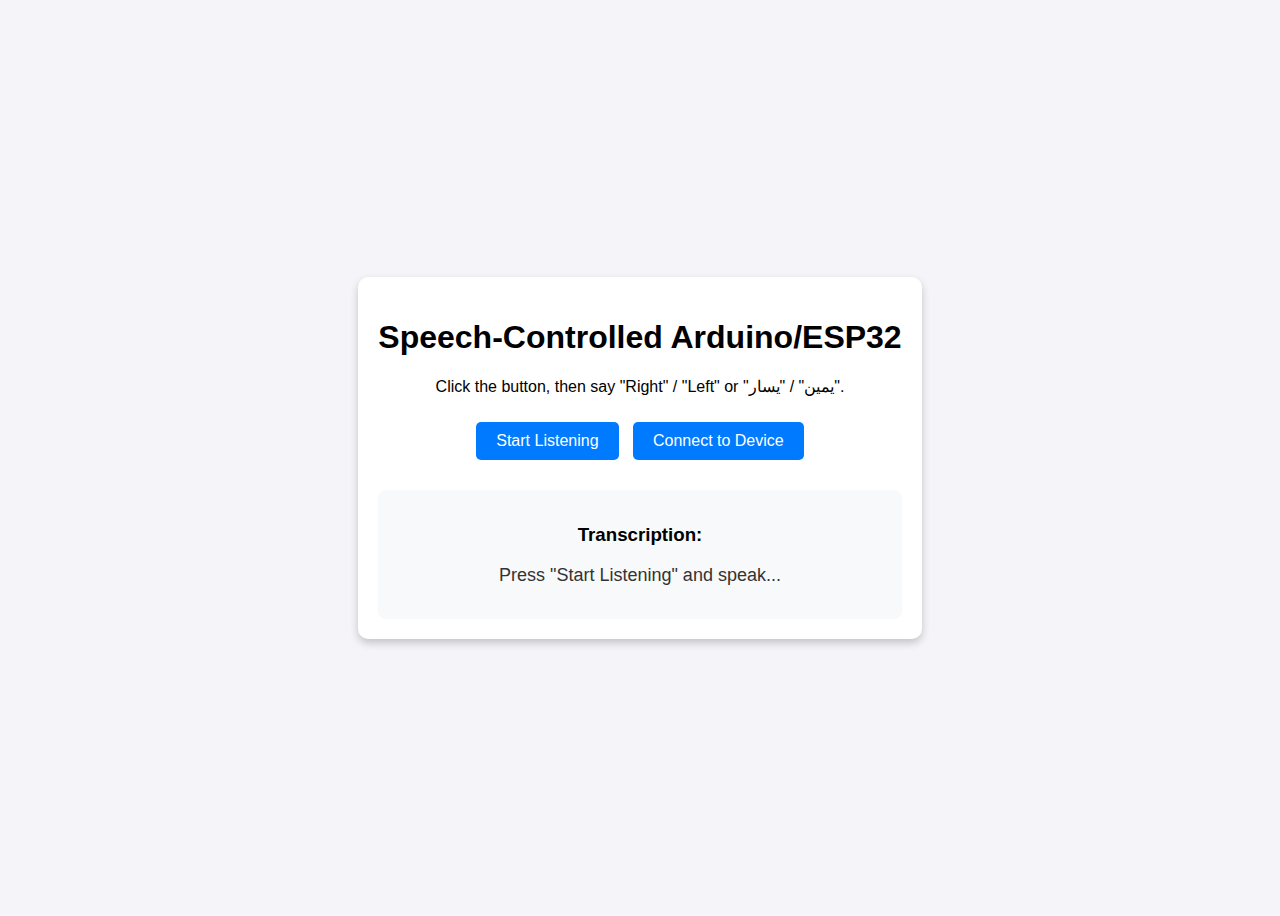
<file: Task 3- Develop a website that uses the Web Serial API/index.html>
<!DOCTYPE html>
<html lang="en">
<head>
  <meta charset="UTF-8">
  <meta name="viewport" content="width=device-width, initial-scale=1.0">
  <title>Speech-Controlled Device</title>
  <link rel="stylesheet" href="styles.css">
</head>
<body>
  <div class="container">
    <h1>Speech-Controlled Arduino/ESP32</h1>
    <p>Click the button, then say "Right" / "Left" or "يمين" / "يسار".</p>
    <button id="start-btn">Start Listening</button>
    <button id="connect-btn">Connect to Device</button>

    <div id="result-container">
      <h3>Transcription:</h3>
      <p id="result-text">Press "Start Listening" and speak...</p>
    </div>
  </div>
  
  <script src="script.js"></script>
</body>
</html>
</file>
<file: Task 3- Develop a website that uses the Web Serial API/styles.css>
body {
    font-family: Arial, sans-serif;
    text-align: center;
    background-color: #f4f4f9;
    display: flex;
    justify-content: center;
    align-items: center;
    height: 100vh;
  }
  
  .container {
    background: white;
    padding: 20px;
    border-radius: 10px;
    box-shadow: 0px 4px 8px rgba(0, 0, 0, 0.2);
  }
  
  button {
    padding: 10px 20px;
    font-size: 16px;
    margin: 10px 5px;
    background-color: #007bff;
    color: white;
    border: none;
    border-radius: 5px;
    cursor: pointer;
  }
  
  button:hover {
    background-color: #0056b3;
  }
  
  #result-container {
    margin-top: 20px;
    padding: 15px;
    background: #f8f9fa;
    border-radius: 8px;
  }
  
  #result-text {
    font-size: 18px;
    color: #333;
  }
</file>
